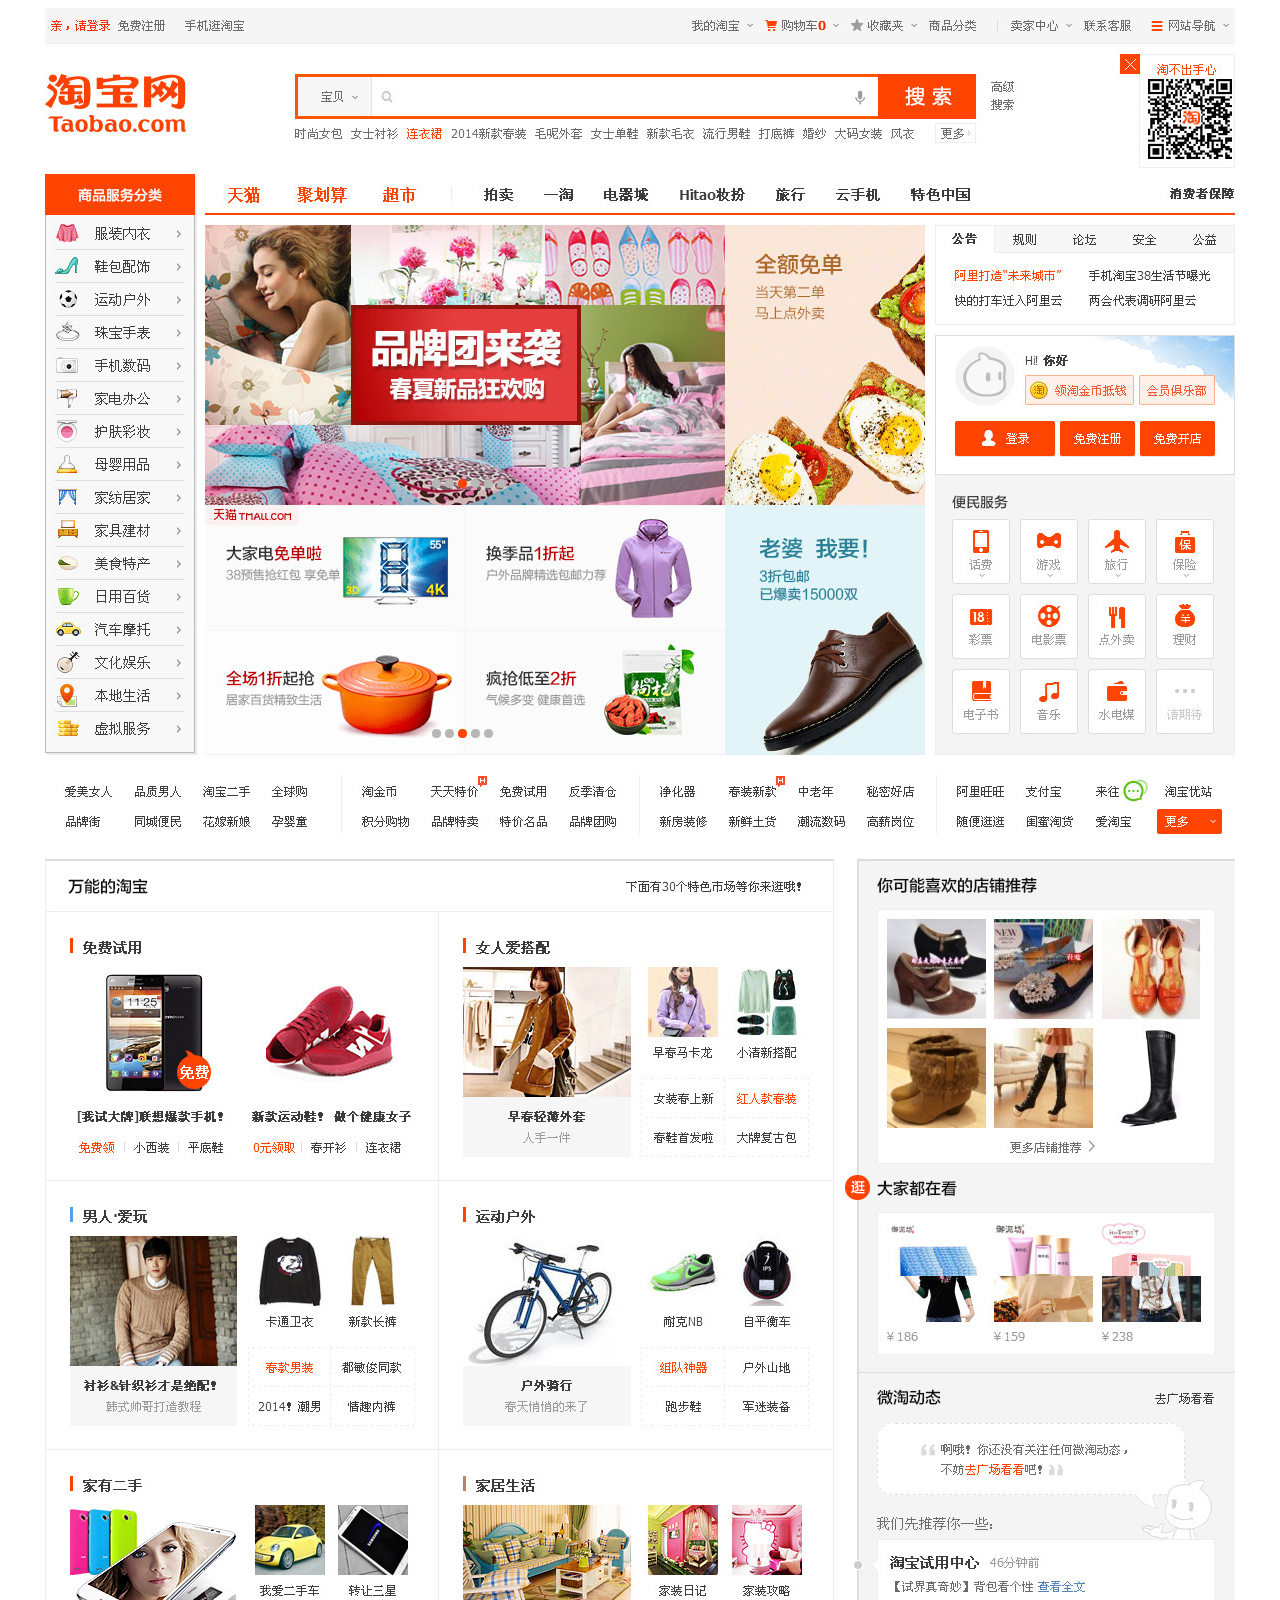
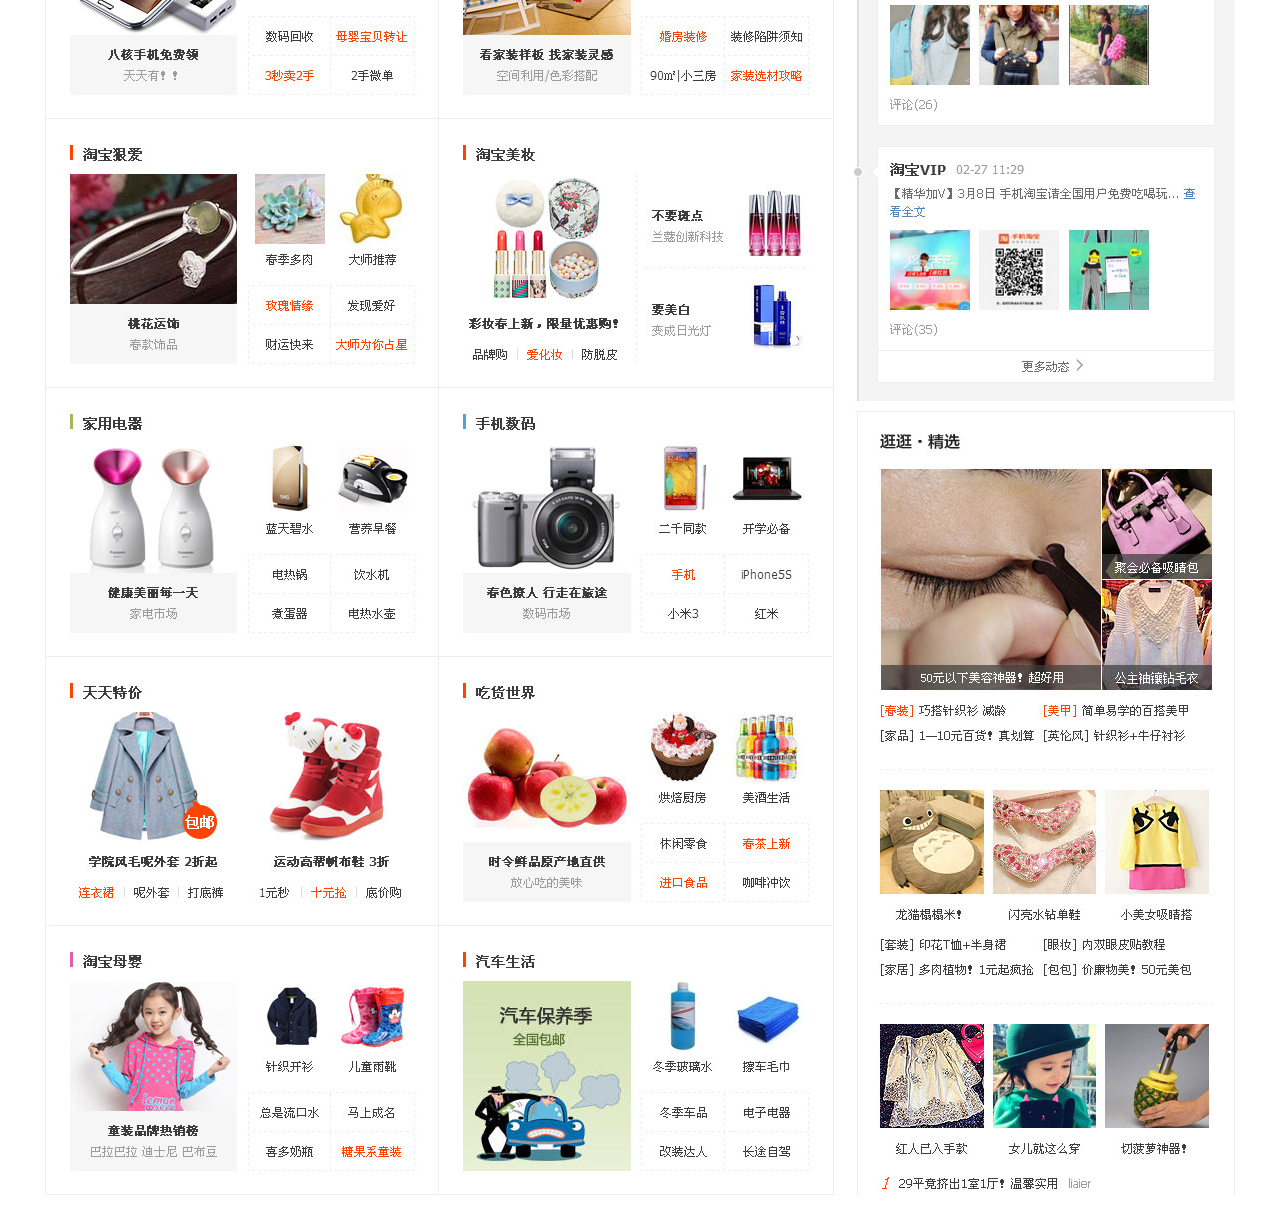
<file: back/demo.html>
<!DOCTYPE html>
<html lang="en">
<head>
	<meta charset="UTF-8">
	<title>Javascript 回到顶部效果</title>
    <link rel="stylesheet" type="text/css" href="style.css" />
    <script type="text/javascript" src="script.js"></script>
</head>
<body>	
	<div class="box">
		<img src="main.jpg" />
	</div>
	<a href="javascript:;" id="btn" title="回到顶部"></a>
</body>
</html>
</file>
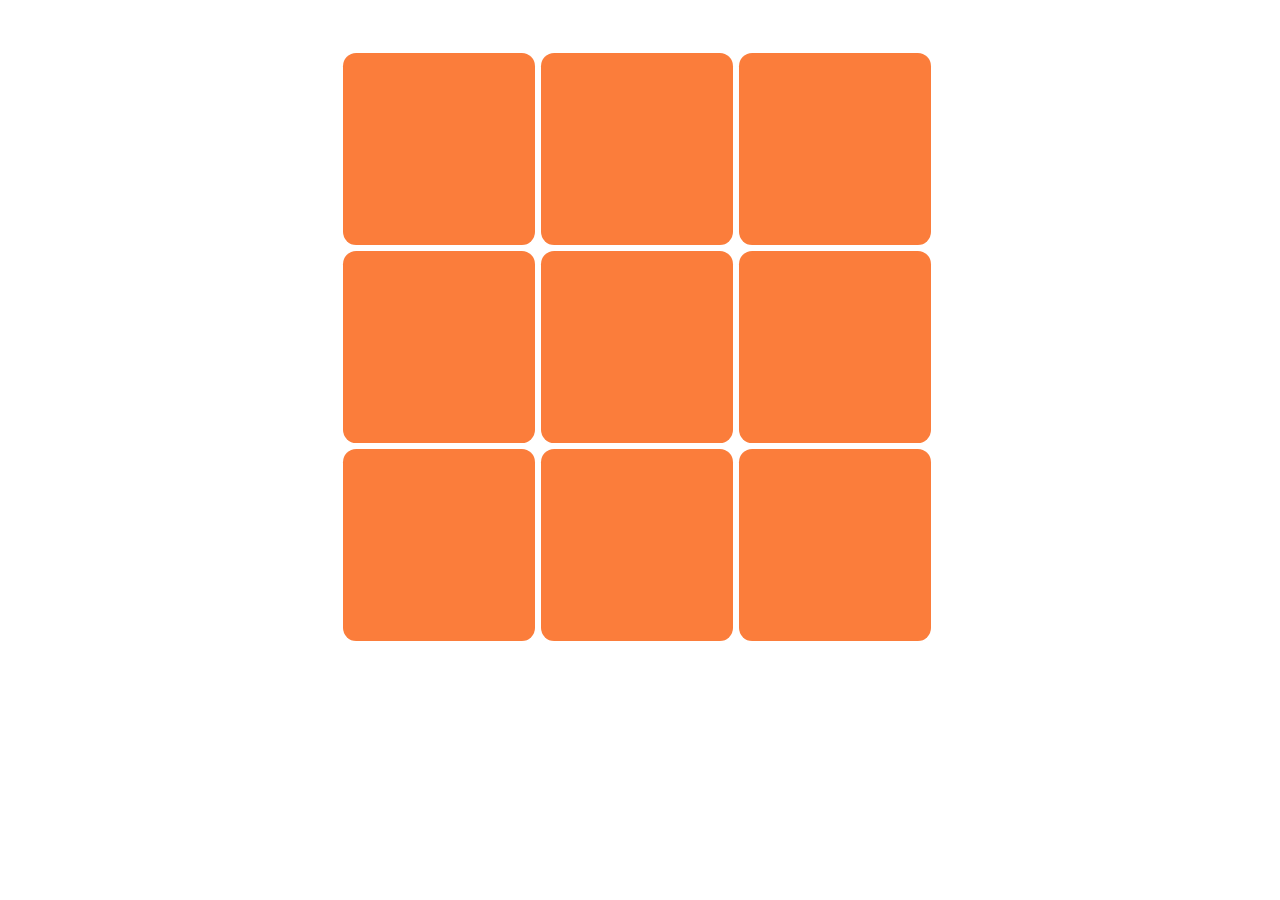
<file: task1/task1.html>
<!DOCTYPE html>
<html lang="en">
<head>
	<meta charset="UTF-8">
	<title>Document</title>
	<meta http-equiv="X-UA-Compatible" content="IE=edge">
	<meta name="apple-mobile-web-app-capable" content="yes" />
	<meta name="format-detection" content="telephone=no" />
	<meta name="viewport" content="width=device-width, initial-scale=1, maximum-scale=1">
	<style type="text/css">
	*{margin: 0;padding: 0;}
	.wrap{
		width: 100%;
		max-width: 600px; 
		margin: 3.125rem auto;
		overflow: hidden;
	}
    .wrap div{
    	float: left;
    	width:32%;
    	padding: 16% 0%; 
    	margin: 0.5%;
    	background-color: #FB7D3B;
    	border-radius:0.825rem;
    }
	</style>
</head>
<body>
	<div class="wrap">
		<div></div>
		<div></div>
		<div></div>
		<div></div>
		<div></div>
		<div></div>
		<div></div>
		<div></div>
		<div></div>
	</div>
</body>
</html>
</file>
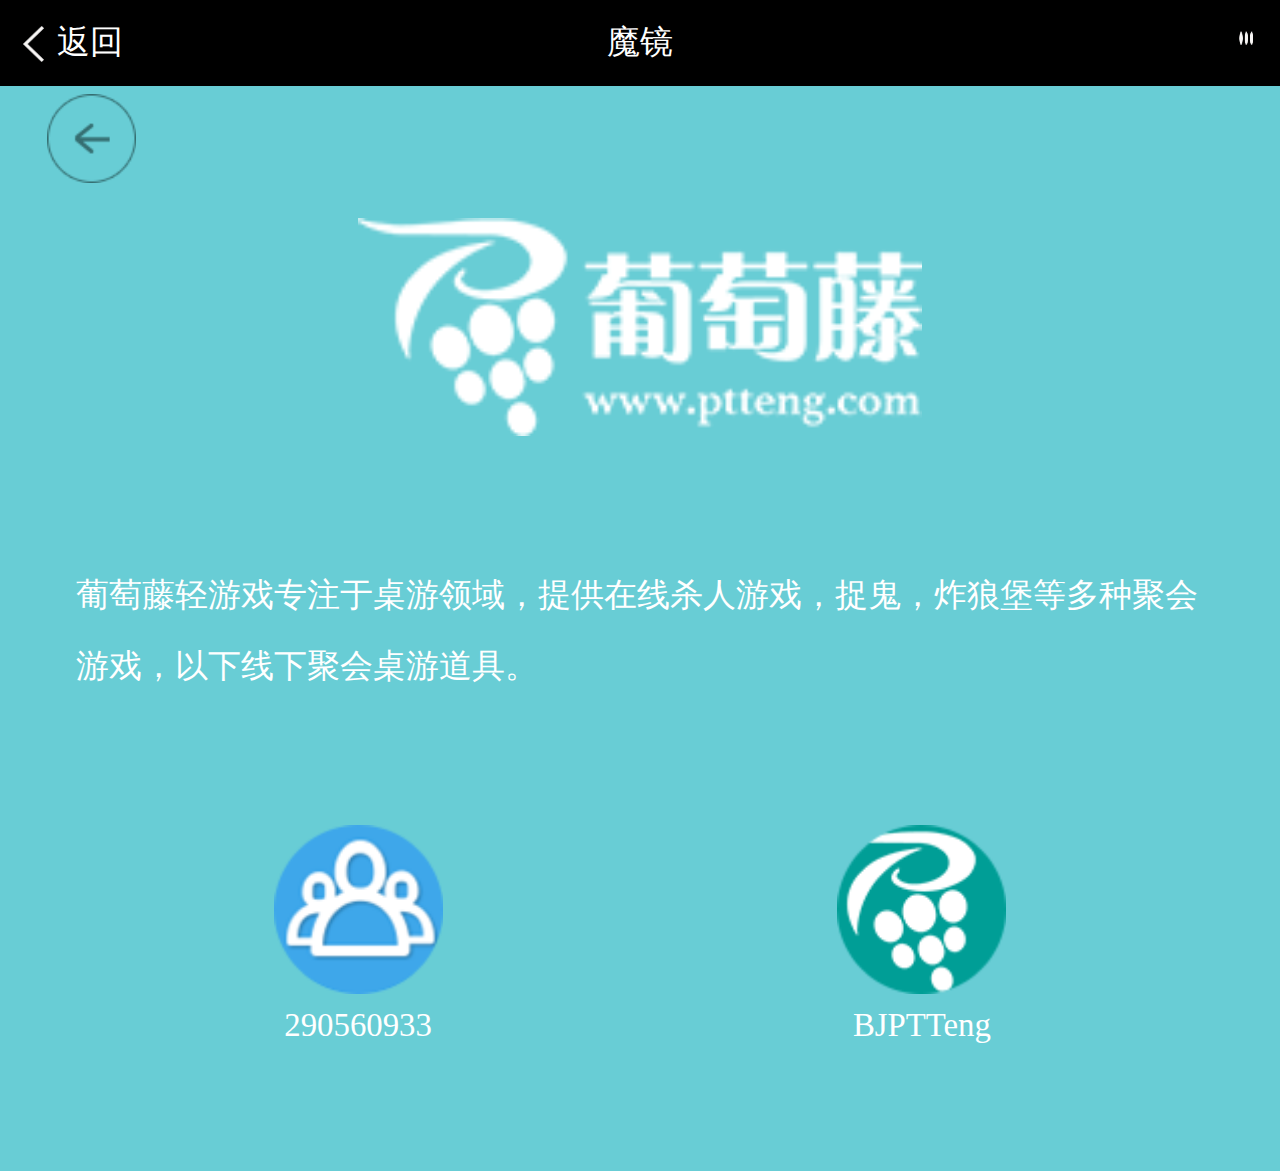
<file: task3/task3.html>
<!DOCTYPE html>
<html lang="en">
<head>
	<meta charset="utf-8" />
	<meta http-equiv="X-UA-Compatible" content="IE=edge,chrome=1" />
	<meta name="renderer" content="webkit">
	<meta http-equiv="X-UA-Compatible" content="IE=Edge,chrome=1">
	<meta http-equiv="Cache-Control" content="no-siteapp" />
	<meta name="apple-mobile-web-app-capable" content="yes" />
	<meta name="format-detection" content="telephone=no" />
	<script src="js/mobile-util.js" type="text/javascript" charset="utf-8"></script>
	<link rel="stylesheet" href="css/reset.css" />
	<style type="text/css">
	body{font-family: "微软雅黑";}
	*{box-sizing: border-box;-webkit-box-sizing: border-box;}
	a{-webkit-tap-highlight-color:transparent;}
	a:active,a:visited,a:hover{color: #333333;}
	.top-bar{position: fixed;top: 0;left: 0;background-color: black;width: 100%;height: 1.825rem;color: white;font-size: 0.7rem;line-height: 1.825rem;z-index: 3;}
	.top-bar .back{position:absolute;left: 0; padding-left: 1.225rem;background: url(img/Arrow.png) no-repeat 0.5rem 0.55rem/0.45rem 0.77rem;color: white;line-height: 1.825rem;z-index: 2;}
	.top-bar h1{text-align: center;}
	.top-bar .more{width: 5%;height: 1.825rem; position:absolute;top: 0;right: 0; padding-right: 1rem;background: url(img/more.png) no-repeat 0.5rem 0.55rem/0.45rem 0.77rem;}
	.main{background-color: #68cdd5;width: 100%;overflow: hidden;font-size:0.7rem;color: white; padding-bottom: 2.65rem;}
	.imgbox{width: 7%;position: absolute;left:1rem;top:2rem;}
	.imgbox img{width: 100%;}
	.logobox{width: 100%;padding: 4.65rem 1.625rem;margin: 0 auto;}
	.main_logo{width: 50%;margin: 0 auto;}
	.main_logo img{width: 100%;}
	.content{line-height:1.5rem;margin: 2.65rem auto;}
	.user1,.user2{width: 50%;float: left;color: white;font-size: 0.7rem;line-height: 0.9rem;text-align: center;}
	.user1 img,.user2 img{width: 30%;}
	</style>
</head>
<body>

	<div class="top-bar">
		<a href="#" class="back">返回</a>
		<h1>魔镜</h1>
		<a href="#" class="more"></a>
	</div>

	<div class="main">
		<div class="imgbox">
			<img src="img/记录页.png">
		</div>
		<div class="logobox">
			<div class="main_logo">
				<img src="img/logo.png">
			</div>
			<div class="content">
				<p>葡萄藤轻游戏专注于桌游领域，提供在线杀人游戏，捉鬼，炸狼堡等多种聚会游戏，以下线下聚会桌游道具。</p>
			</div>
			<div class="user1">
			    <img src="img/椭圆2.png">
			    <p>290560933</p>
			</div>
			<div class="user2">
			    <img src="img/椭圆1.png">
			    <p>BJPTTeng</p>
			</div>
		</div>
	</div>

</body>
</html>
</file>
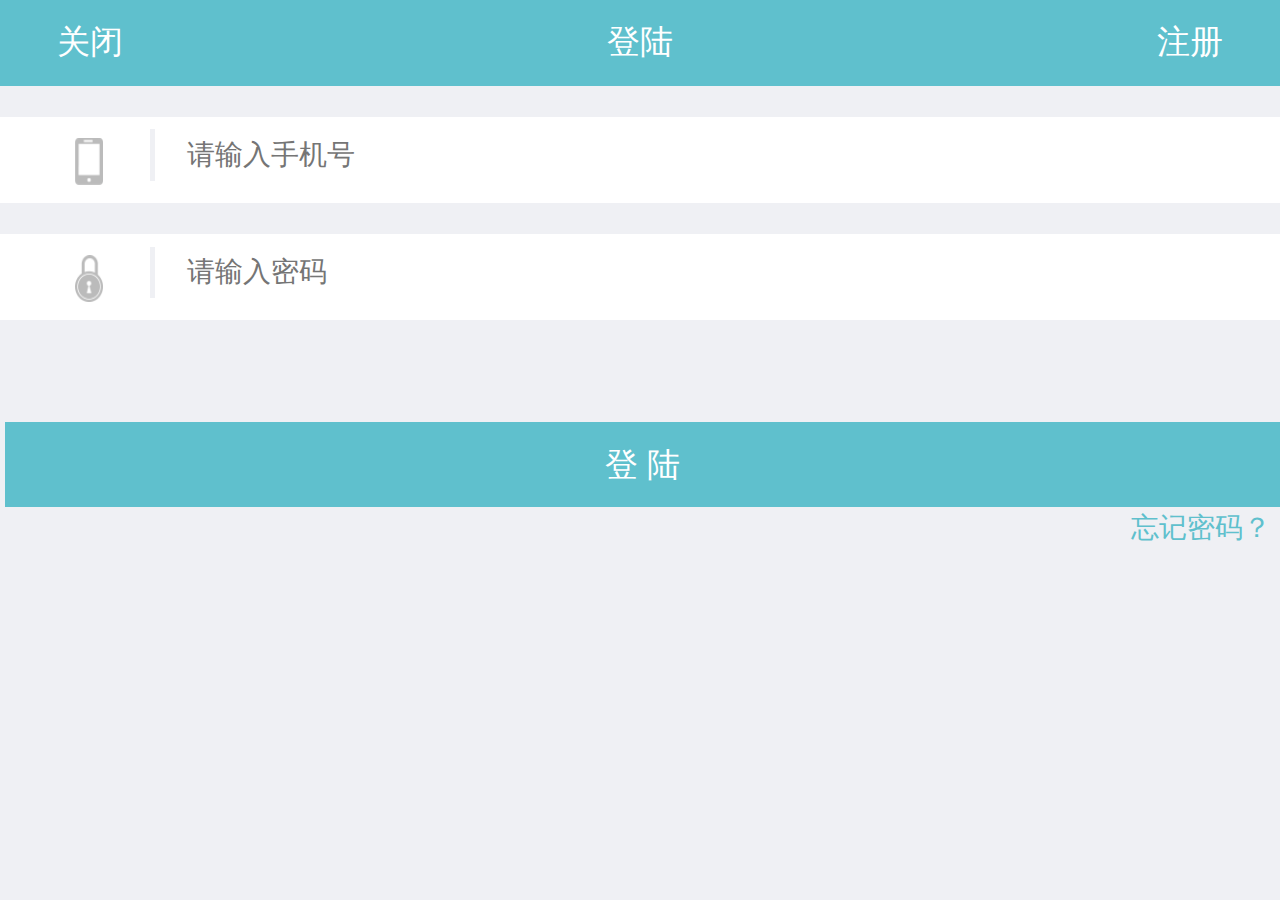
<file: task4/task4.html>
<!DOCTYPE html>
<html lang="en">
<head>
	<meta charset="utf-8" />
	<meta http-equiv="X-UA-Compatible" content="IE=edge,chrome=1" />
	<meta name="renderer" content="webkit">
	<meta http-equiv="X-UA-Compatible" content="IE=Edge,chrome=1">
	<meta http-equiv="Cache-Control" content="no-siteapp" />
	<meta name="apple-mobile-web-app-capable" content="yes" />
	<meta name="format-detection" content="telephone=no" />
	<script src="../task3/js/mobile-util.js" type="text/javascript" charset="utf-8"></script>
	<link rel="stylesheet" href="../task3/css/reset.css" />
	<link rel="stylesheet" href="css/task4.css" />
	<link href="../图标.ico" rel="shortcut icon" />
</head>
<body>

	<div class="top-bar">
		<a href="#" class="close fl">关闭</a>
		<a href="#" class="register fr">注册</a>
		<h1>登陆</h1>
	</div>
    <form class="form1">
    	<div class="telephone">
			<input type="tel" class="input" name="tele" required="required" placeholder="请输入手机号">
		</div>

		<div class="password">
			<input type="password" class="input" name="pass" required="required" placeholder="请输入密码">
		</div>

		<input type="submit" value="登 陆" class="login">

		<div class="more"><a href="#">忘记密码？</a></div>
    </form>
	
	
</body>
</html>
</file>
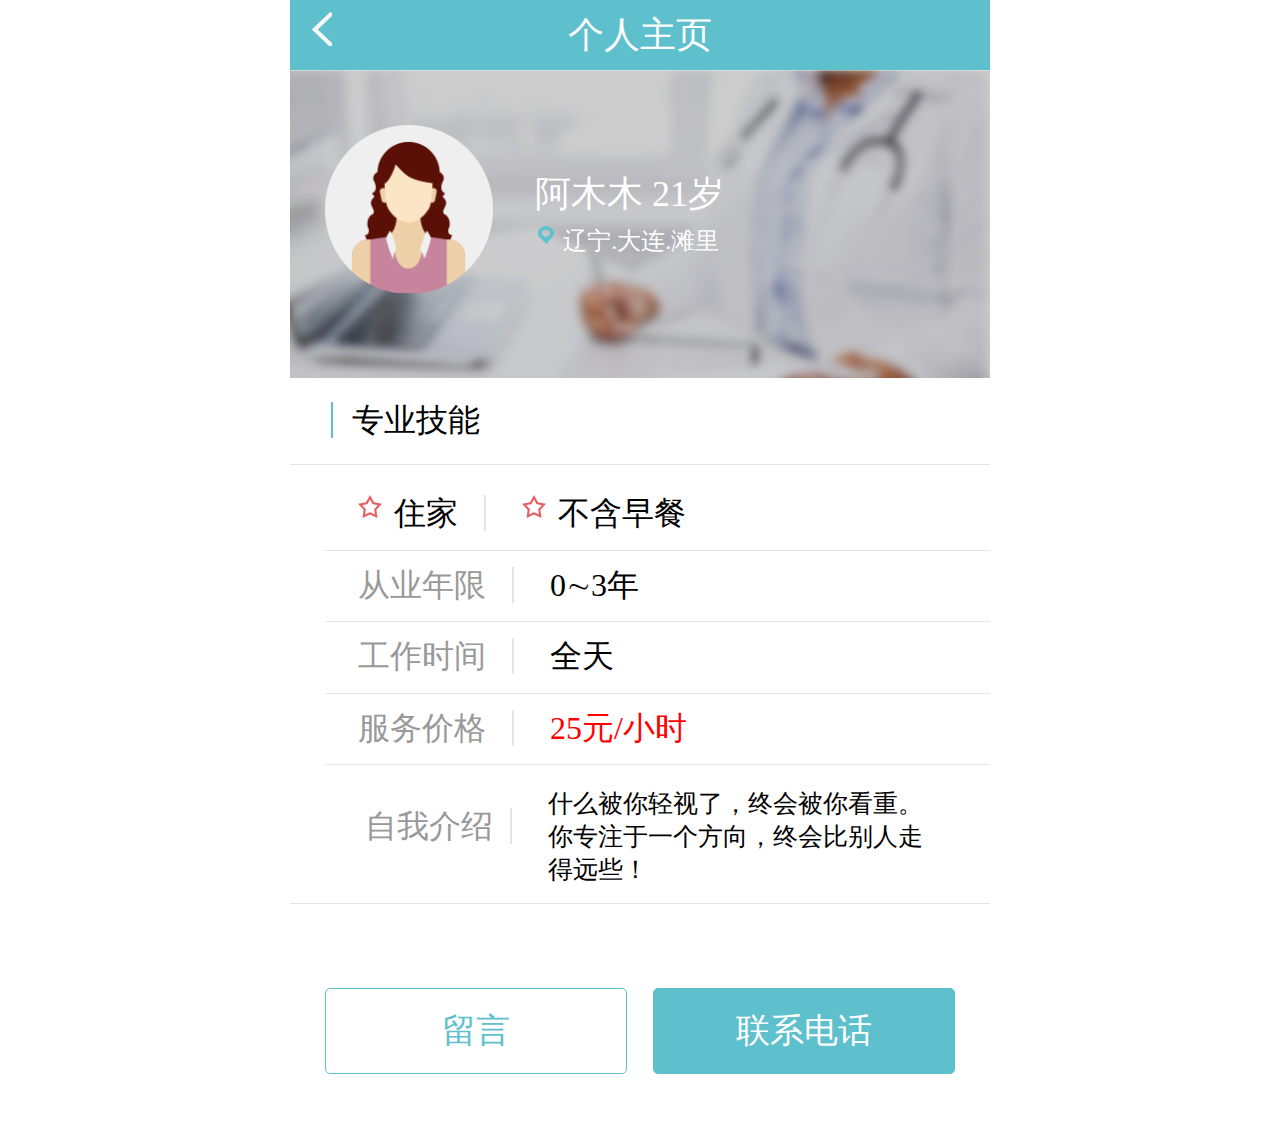
<file: task5/task5-1.html>
<!DOCTYPE html>
<html lang="en">
<head>
	<meta charset="UTF-8">
	<title>Document</title>
	<meta http-equiv="Content-Type" content="text/html; charset=UTF-8"/>
    <meta http-equiv="X-UA-Compatible" content="IE=edge"/>
    <meta name="viewport" content="width=device-width,initial-scale=1"/>
    <meta name="renderer" content="webkit"/>
    <link rel="stylesheet" href="css/reset.css" />
    <link rel="stylesheet" href="css/task5-1.css" />
	
</head>
<body>
	<div class="wrap">
		
	    <div class="top-bar">
		    <a href="http://amumustyle.github.io/Coatard/task5/task5-2.html"><img src="img/back.png"></a>
		    <p>个人主页</p> 
		</div>

			<div class="user">
			    <div class="user-img"><img src="img/头像.png"></div>
			    <div class="user-name">
			    	<span>阿木木</span> <span>21岁</span>
				    <p>辽宁.大连.滩里</p>
			    </div>		
			</div>

			<div class="introduce">
			    <div class="header-in">
			    	<span class="strip"></span><span>专业技能</span>
			    </div>
			    <ul>
			    	<li>
				    	<span class="star">住家</span>
				    	<span class="strip1"></span>
				    	<span class="star">不含早餐</span>
			    	</li>
			    	<li>
			    		<span class="detail">从业年限</span>
				    	<span class="strip1"></span>
				    	<span>0&sim;3年</span>
			    	</li>
			    	<li>
			    		<span class="detail">工作时间</span>
				    	<span class="strip1"></span>
				    	<span>全天</span>
			    	</li>
			    	<li>
			    		<span class="detail">服务价格</span>
				    	<span class="strip1"></span>
				    	<span class="detail1">25元/小时</span>
			    	</li>
			    	<li>
			    		<span class="detail">自我介绍</span>
				    	<span class="strip1"></span>
				    	<span class="detail2">什么被你轻视了，终会被你看重。你专注于一个方向，终会比别人走得远些！</span>
			    	</li>
			    </ul>
				
				<div class="foot">
	            	<button type="submit" class="button1 fl">留言</button>
				    <button type="submit" class="button2 fr">联系电话</button>
                </div>
			</div>
        		    
	</div>
</body>
</html>
</file>
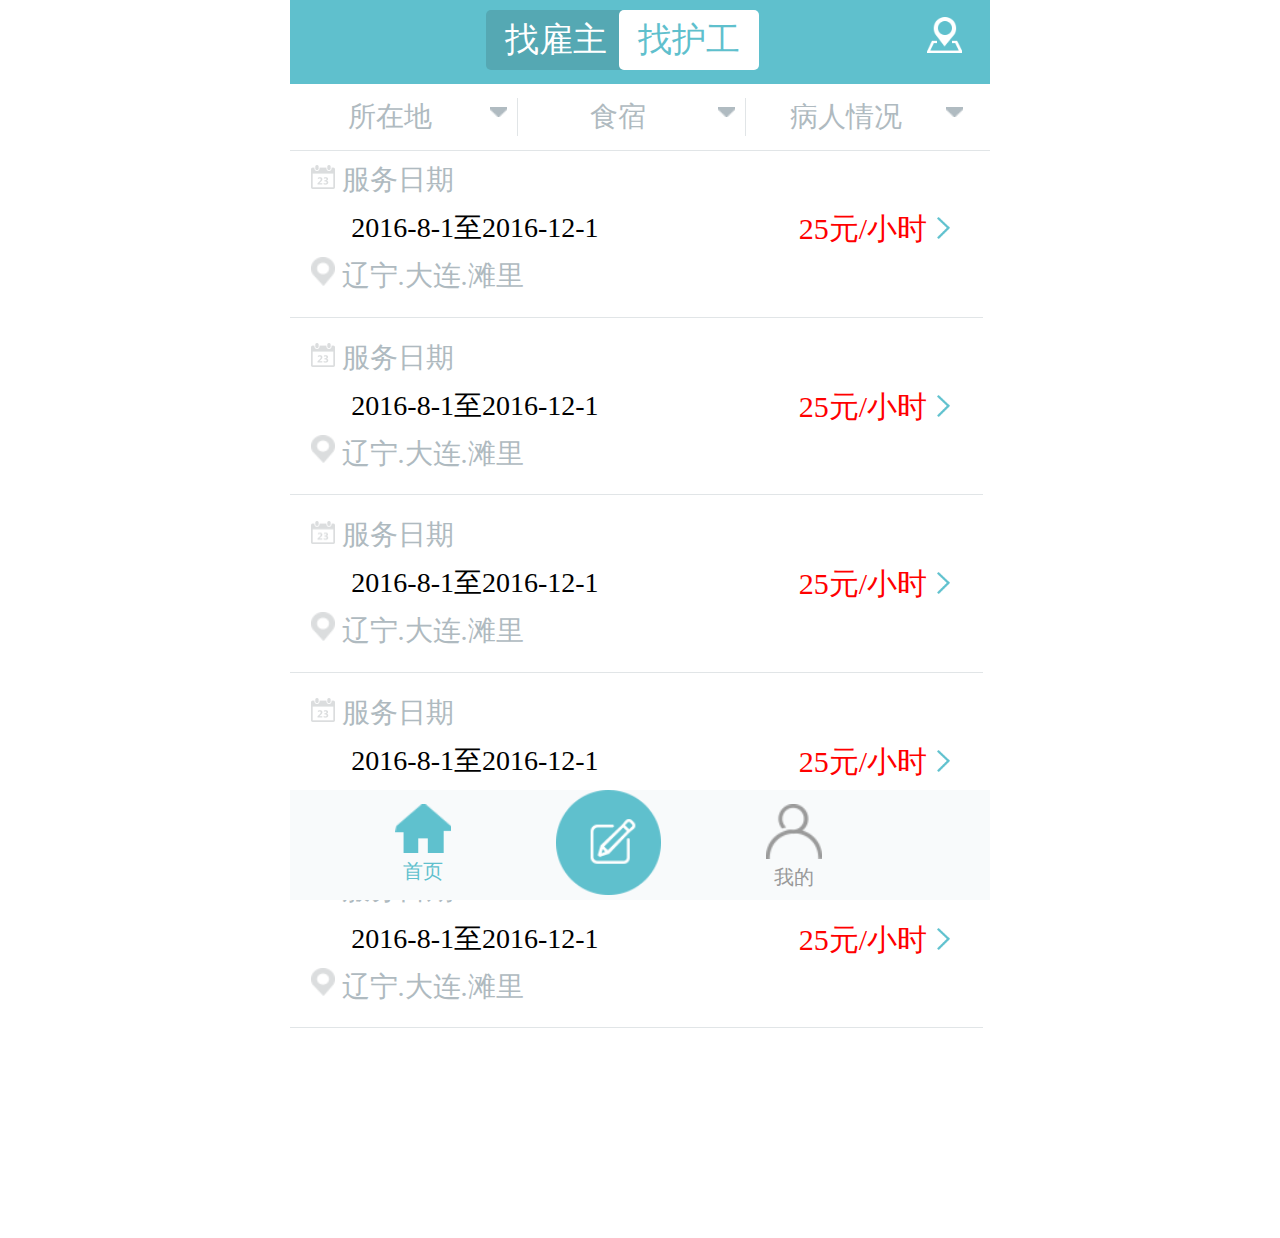
<file: task5/task5-2.html>
<!DOCTYPE html>
<html lang="en">
<head>
	<meta charset="UTF-8">
	<title>Document</title>
    <meta http-equiv="X-UA-Compatible" content="IE=edge"/>
    <meta name="viewport" content="width=device-width,initial-scale=1"/>
    <meta name="renderer" content="webkit"/>
    <link rel="stylesheet" href="css/reset.css" />
    <link rel="stylesheet" href="css/task5-2.css" />
	
</head>
<body>
	<div class="wrap">
		
	    <div class="top-bar">
	        <button type="submit" class="button1">找雇主</button>
	        <button type="submit" class="button2 active">找护工</button> 
		    <a href="task5-2.html"><img src="img/place2.png"></a>
		</div>

		<div class="nav">
		    <div class="nav-bar fl"><span>所在地</span><img src="img/tran2.png" class="fr"></div>
		    <div class="nav-bar fl"><span>食宿</span><img src="img/tran2.png" class="fr"></div>
		    <div class="nav-bar fl"><span>病人情况</span><img src="img/tran2.png" class="fr"></div>	
		</div>

		<div class="showall">
			<div class="show">
			    <img src="img/date.png" alt="date"> <span>服务日期</span> 
			    <p>2016-8-1至2016-12-1 <a href="#" class="money fr">25元/小时<img src="img/rightj.png" alt="next"></a></p>
			    <img src="img/place21.png" alt="place">
			    <span>辽宁.大连.滩里</span>
			</div>
			<div class="show">
			    <img src="img/date.png" alt="date"> <span>服务日期</span> 
			    <p>2016-8-1至2016-12-1 <a href="#" class="money fr">25元/小时<img src="img/rightj.png" alt="next"></a></p>
			    <img src="img/place21.png" alt="place">
			    <span>辽宁.大连.滩里</span>
			</div>
			<div class="show">
			    <img src="img/date.png" alt="date"> <span>服务日期</span> 
			    <p>2016-8-1至2016-12-1 <a href="#" class="money fr">25元/小时<img src="img/rightj.png" alt="next"></a></p>
			    <img src="img/place21.png" alt="place">
			    <span>辽宁.大连.滩里</span>
			</div>
			<div class="show">
			    <img src="img/date.png" alt="date"> <span>服务日期</span> 
			    <p>2016-8-1至2016-12-1 <a href="#" class="money fr">25元/小时<img src="img/rightj.png" alt="next"></a></p>
			    <img src="img/place21.png" alt="place">
			    <span>辽宁.大连.滩里</span>
			</div>
			<div class="show">
			    <img src="img/date.png" alt="date"> <span>服务日期</span> 
			    <p>2016-8-1至2016-12-1 <a href="#" class="money fr">25元/小时<img src="img/rightj.png" alt="next"></a></p>
			    <img src="img/place21.png" alt="place">
			    <span>辽宁.大连.滩里</span>
			</div>
		</div>  

		<div class="home">
		    <a href="#" class="index1 fl"><img src="img/home.png">首页</a>
		    <a href="#" class="index2 fl"><img src="img/edi.png"></a>
		    <a href="http://amumustyle.github.io/Coatard/task5/task5-1.html" class="index3 fl"><img src="img/user.png">我的</a>
		</div>  		    
	</div>
</body>
</html>
</file>
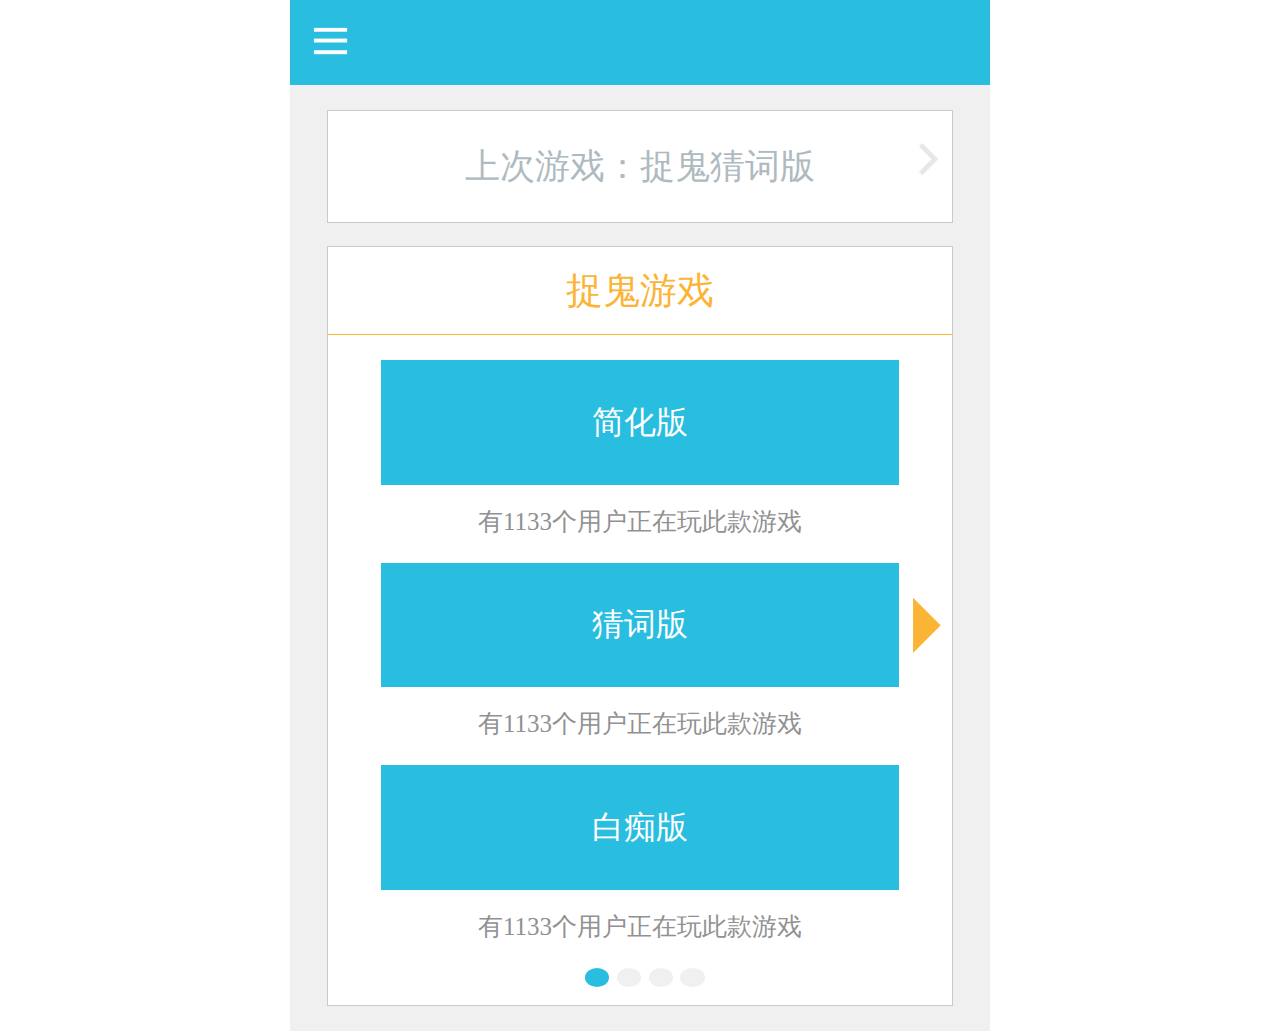
<file: task6/task6-1.html>
<!DOCTYPE html>
<html lang="en">
<head>
	<meta charset="UTF-8">
	<title>Document</title>
    <meta http-equiv="X-UA-Compatible" content="IE=edge"/>
    <meta name="viewport" content="width=device-width,initial-scale=1"/>
    <meta name="renderer" content="webkit"/>
    <link rel="stylesheet" href="css/reset.css" />
    <link rel="stylesheet" href="css/task6-1.css" />
	
</head>
<body>
	<div class="wrap">
		
	    <div class="top-bar">
		    <a href=""><img src="img/menus.png"></a>
		</div>

        <div class="main">
			<div class="nav">
			    <span>上次游戏：捉鬼猜词版</span>
			    <a href="http://amumustyle.github.io/Coatard/task6/task6-2.html"><img src="img/right.png"></a>
			</div>

			<div class="show">
				<div class="title"><span>捉鬼游戏</span></div>
				<div class="type"><a href="http://amumustyle.github.io/Coatard/task6/task6-2.html">简化版</a><p>有1133个用户正在玩此款游戏</p></div>
				<div class="type"><a href=" ">猜词版</a><p>有1133个用户正在玩此款游戏</p></div>
				<div class="type"><a href=" ">白痴版</a><p>有1133个用户正在玩此款游戏</p></div>
				<a href="http://amumustyle.github.io/Coatard/task6/task6-2.html" class="next"></a>
				<div class="pages">
				    <div></div>
				    <div></div>
				    <div></div>
				    <div></div>
			    </div>
			</div>  

        </div>

	</div>
</body>
</html>
</file>
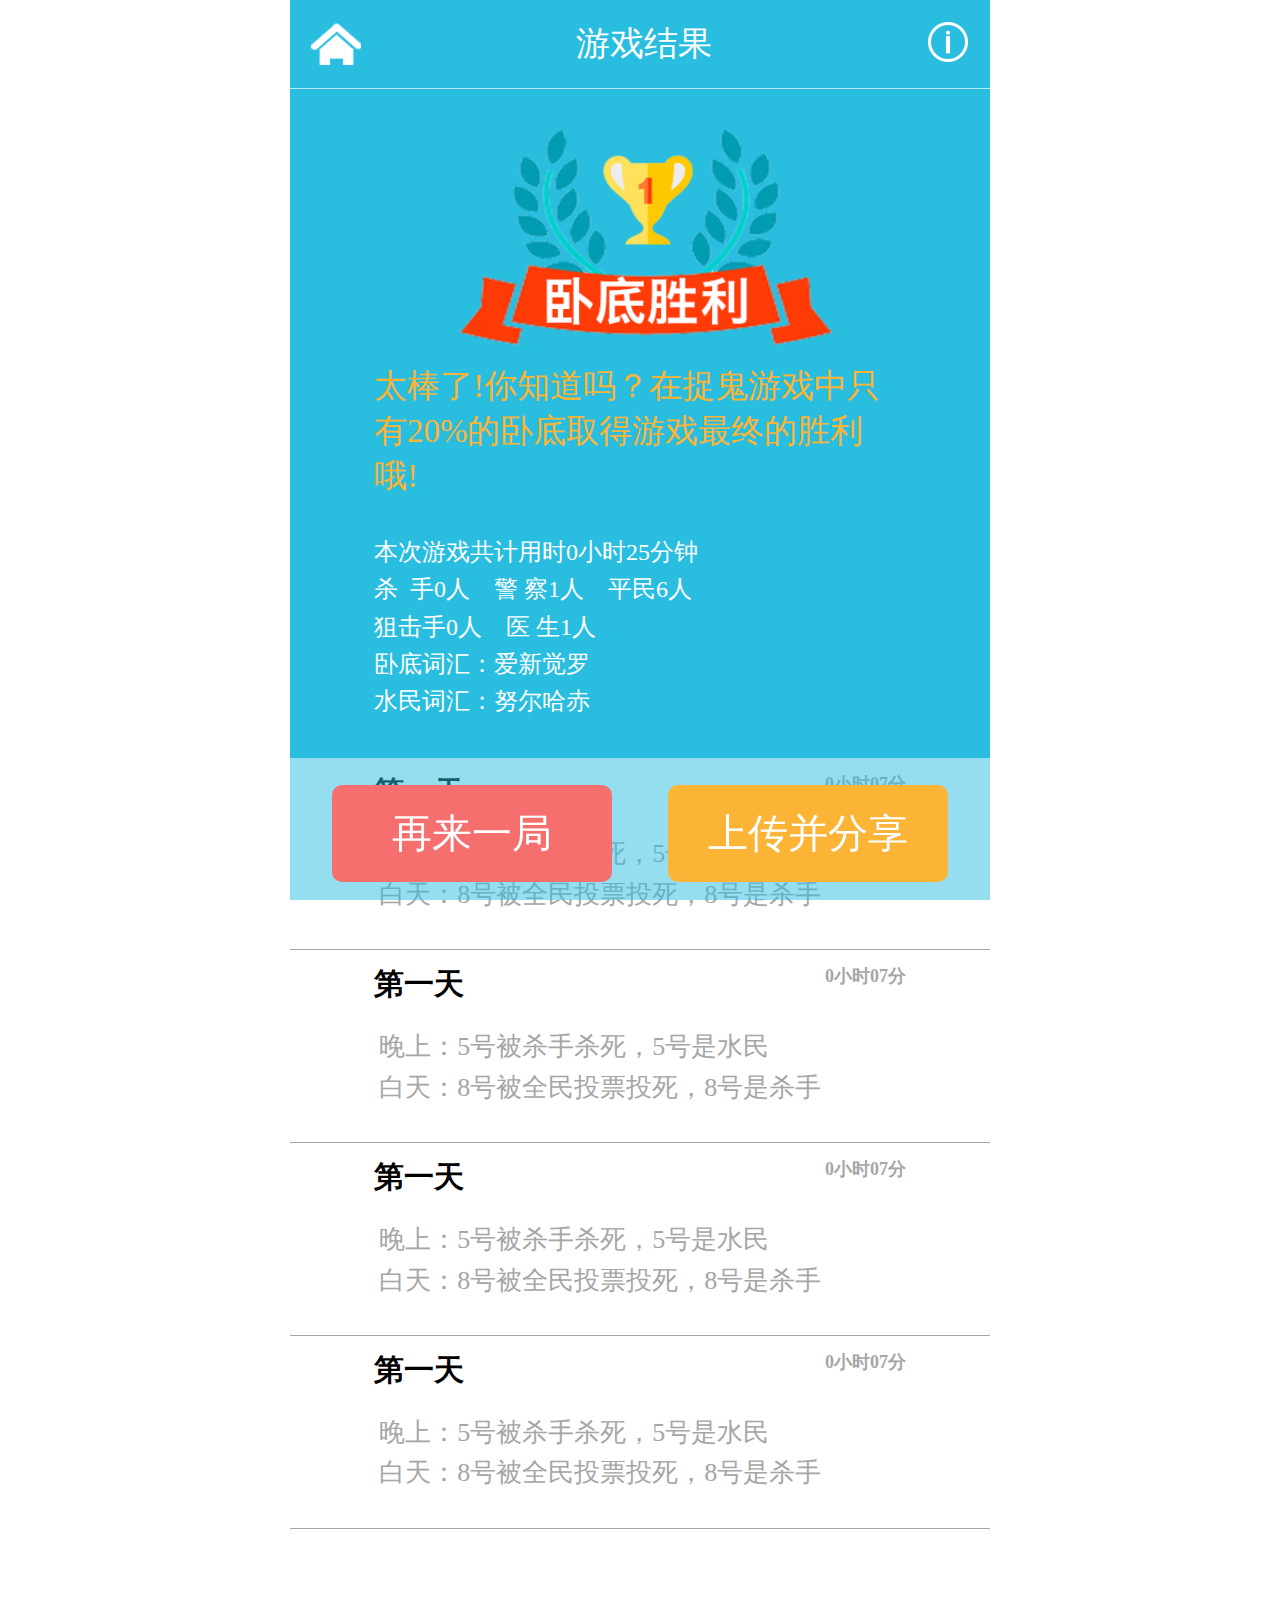
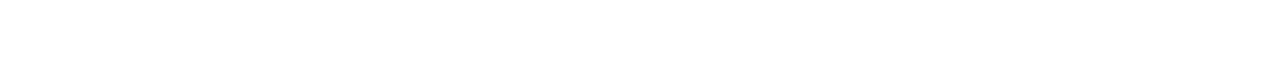
<file: task6/task6-3.html>
<!DOCTYPE html>
<html lang="en">
<head>
	<meta charset="UTF-8">
	<title>mumu</title>
    <meta http-equiv="X-UA-Compatible" content="IE=edge"/>
    <meta name="viewport" content="width=device-width,initial-scale=1"/>
    <meta name="renderer" content="webkit"/>
    <link rel="stylesheet" href="css/reset.css" />
    <link rel="stylesheet" href="css/task6-3.css" />
	
</head>
<body>
	<div class="wrap">
		
	    <div class="top-bar">
		    <a href="http://amumustyle.github.io/Coatard/task6/task6-1.html" class="fl"><img src="img/home.png"></a>
		    <a href="#" class="fr"><img src="img/help.png"></a>
		    <p>游戏结果</p>
		</div>
        
        <div class="main">
            <img src="img/center.png">
            <span class="hint">太棒了!你知道吗？在捉鬼游戏中只有20%的卧底取得游戏最终的胜利哦!</span>
            <p>本次游戏共计用时0小时25分钟</p>
            <p>杀&nbsp;&nbsp;手0人 &nbsp;&nbsp; 警 察1人 &nbsp;&nbsp; 平民6人</p>
            <p>狙击手0人 &nbsp;&nbsp; 医 生1人</p>
            <p>卧底词汇：爱新觉罗</p>
            <p>水民词汇：努尔哈赤</p>    
        </div>

        <div class="show">
            <div id="result">  
                <h4 class="date">第一天<span class="time fr">0小时07分</span></h4>
                <p>晚上：5号被杀手杀死，5号是水民</p>
                <p>白天：8号被全民投票投死，8号是杀手</p>        
            </div>
            <div id="result">  
                <h4 class="date">第一天<span class="time fr">0小时07分</span></h4>
                <p>晚上：5号被杀手杀死，5号是水民</p>
                <p>白天：8号被全民投票投死，8号是杀手</p>        
            </div>
            <div id="result">  
                <h4 class="date">第一天<span class="time fr">0小时07分</span></h4>
                <p>晚上：5号被杀手杀死，5号是水民</p>
                <p>白天：8号被全民投票投死，8号是杀手</p>        
            </div>
            <div id="result">  
                <h4 class="date">第一天<span class="time fr">0小时07分</span></h4>
                <p>晚上：5号被杀手杀死，5号是水民</p>
                <p>白天：8号被全民投票投死，8号是杀手</p>        
            </div>
        </div>
        
        <div class="pages"></div>

        <div class="submit">
            <a href="http://amumustyle.github.io/Coatard/task6/task6-2.html"><button class="button1">再来一局</button></a>
            <a href="http://amumustyle.github.io/Coatard/task6/task6-2.html"><button class="button2">上传并分享</button></a>
        </div>

	</div>
</body>
</html>
</file>
<file: back/style.css>
.box{width: 1190px;margin:0 auto;}/*margin:0 auto;实现一个div居中*/
#btn{
	width: 40px;
	height: 40px;
	position: fixed;
	left: 50%;
	margin-left: 610px;
	bottom: 30px;
	display: none;
	background:url(http://img.mukewang.com/535e0dc100010e9c00400080.jpg) 
	no-repeat left top;
}
#btn:hover {
    background:url(http://img.mukewang.com/535e0dc100010e9c00400080.jpg) 
    no-repeat 0 -40px;
    }
</file>
<file: task4/css/task4.css>
body{font-family: "微软雅黑";background-color: #eff0f4;}
	*{box-sizing: border-box;-webkit-box-sizing: border-box;}
	a{-webkit-tap-highlight-color:transparent;}
	a:active,a:visited,a:hover{color: #333333;}
	input{width: 100%;border:none;border-left: 0.115rem solid #eff0f4;}
	.top-bar{position: fixed;top: 0;left: 0;background-color: #5fc0cd;width: 100%;height: 1.825rem;color: white;font-size: 0.7rem;z-index: 5;}
	.close,.register,.top-bar,.telephone,.password,.login{line-height: 1.825rem;}
	.top-bar .close{ padding-left: 1.225rem;color: white;}
	.top-bar .register{ padding-right: 1.225rem;color: white;}
	.top-bar h1{text-align: center;}
	.input{margin-left: 3.2rem;height: 1.1rem;line-height: 1.1rem;text-indent: 0.68rem;font-size: 0.6rem;}
	.telephone{width: 100%;height: 1.825rem;position: absolute;top: 2.5rem;background:#ffffff url(../img/iphone.png) no-repeat 1.6rem 0.45rem/0.6rem 1rem;z-index: 4;}
	.password{width: 100%;height: 1.825rem;position: absolute;top: 5rem;background:#ffffff url(../img/locked.png) no-repeat 1.6rem 0.45rem/0.6rem 1rem;z-index: 4;}
	.login{width: 100%;color: white;font-size: 0.7rem;height: 1.825rem;position: absolute;top: 9rem;background:#5fc0cd;text-align: center;}
	.more{position: absolute;top: 11rem;right: 0.2rem;}
	.more a{font-size: 0.6rem;color:#5fc0cd;}
</file>
<file: task5/css/task5-1.css>
html{
		font-size:10px;
		font-family: "楷体";
	}
	img{width: 100%;}
	.wrap{
		position: relative;
		width: 100%;
		max-width: 700px;
    	min-width: 320px;
    	color: white;
    	margin: 0 auto;
    }
    .top-bar{	
    	width: 100%;
    	padding: 1.5% 0; 
    	background-color: #5fc0cd;
    	font-size: 3.6rem;
    }
    .top-bar a{
    	position: absolute;
    	left: 3%;
    }
    .top-bar p{text-align: center;}
    .user{
    	width: 100%;
    	padding: 22% 0;
    	background-image: url(../img/bg.png);
    	background-size: cover;
    	font-size: 3.6rem;
    }
    .user-img{
    	position: absolute;
    	width: 24%;
    	top: 33%;
    	left: 5%;
    	border-radius: 50%;
    }
    .user-name{
    	position: absolute;
    	top: 45%;
    	left: 35%;
    	
    }
    .user-name p{
    	font-size: 2.4rem;
    	padding: 3% 0 0 15%;
    	background: url(../img/place.png) no-repeat 0.3rem 0.7rem/1.6rem 1.8rem;
    }
    .introduce{
    	position: absolute;
    	width: 100%;
    	font-size: 3.2rem;
    	color: black;
    } 
    .header-in{padding: 3%;}
    .strip{
    	border-left: 0.2rem solid #5fc0cd;
    	margin:3%;
    }
    ul{
    	position: relative;
    	padding: 2% 0 2% 5%;
	    border-top:1px solid #e1e5e7;
	    border-bottom:1px solid #e1e5e7; 
    }
    li{border-bottom:1px solid #e1e5e7;padding: 2% 5%;}
    li:nth-last-of-type(1){border: none;padding: 6%;}
    .star{
    	background: url(../img/star.png) no-repeat;
    	padding: 0 3% 0 6%;
    }
    .strip1{
    	border-left: 0.2rem solid #e1e5e7;
    	padding: 0 3%;
    }
    .detail{color: #999999;padding-right: 3%;}
    .detail1{color: red;}
    .detail2{
    	position: absolute;
    	bottom: 4%;
    	font-size:2.5rem;width: 55%; }
    .foot{
    	width: 90%;
    	padding: 12% 5% 7% 5%;
    	overflow: hidden;
    	margin: 0 auto;
    }
    .button1,.button2{border: 0.1rem solid #5fc0cd;border-radius: 0.5rem;font-size: 3.4rem;width: 48%;padding: 3%;}
    .button1{background-color: white;color: #5fc0cd;}
    .button2{background-color: #5fc0cd;color: white;}

    @media screen and (max-width:500px){
	    html{font-size:5px;}
	    img{width: 53%;}
	    .user-img{width: 50%;top:28%;}
	    .user-name{top: 38%;}
	    .user-name p{background-size: 14px 14px;background-position: 1px 3px;}
	    .star{background-size: 14px 14px;}
    }
</file>
<file: task5/css/task5-2.css>
html{
        font-size:10px;
        font-family: "楷体";
    }
    img{width: 100%;}
    .wrap{
        position: relative;
        width: 100%;
        max-width: 700px;
        min-width: 320px;
        color: white;
        margin: 0 auto;
    }
    .top-bar{   
        position: absolute;
        width: 100%;
        padding: 6% 0; 
        background-color: #5fc0cd;
    }
    .button1,.button2{
        position: absolute;
        top: 12%;
        width: 20%;
        border-radius: 0.5rem;
        border: none;
        background-color: #55a8b3;
        padding: 1%;
        font-size: 3.4rem;
        color: white;
        z-index: 3;
    }
    .button1{left: 28%;}
    .button2{left: 47%;}
    .active{background-color: white;color: #5fc0cd;}
    .button1:hover,.button2:hover{z-index: 5;background-color: white;color: #5fc0cd;}
    .top-bar a{
        width: 5%;
        position: absolute;
        top:20%;
        right: 4%;
    }
    .nav{
        position: absolute;
        padding: 14% 0 2% 0;
        width: 100%;
        color: #afbac0;
        font-size: 2.8rem;
        border-bottom: 0.1rem solid #e1e5e7;
    }
    .nav-bar{
        width: 31%;
        text-align: center;
        border-right: 0.1rem solid #e1e5e7;
        padding-right: 1rem;
    }
    .nav-bar:nth-last-of-type(1){ border-right: none;}
    .nav-bar img{width: 8%;padding-top: 4%;}
    .showall{
        width: 100%;
        position: absolute;
        padding-top:20%; 
        padding-bottom: 30%;
        color: #afbac0;
        font-size: 2.8rem;
    }
    .show{
        width: 96%;
        padding: 3% 0 3% 3%;
        border-bottom: 0.1rem solid #e1e5e7;
    }
    .show img{width: 3.5%;}
    .show p{width: 90%; color: black;padding:1.5% 0 1.5% 6%;}
    .money{font-size: 3rem;color: red;}
    .money img{width: 8%;padding-left: 1rem;}
    .home{
        width: 100%;
        position: fixed;
        bottom: 0;
        background:#f8fafb;
        font-size: 2rem;
        max-width: 700px;
        min-width:320px;
    }
    .index1,.index3{
        display: inline-block;
        width: 8%;
        margin: 2% 15% 0 15%;
        text-align: center;
        color: #5fc0cd;
    }
    .index2{width: 15%;display: inline-block;}
    .index3{color: #999999;}
    @media screen and (max-width:600px){
        html{font-size:7px;}
        img{width: 83%;}    
        .nav-bar{width: 30%;}
    }
    @media screen and (max-width:450px) {
        html{ font-size:5px;}
        img{width: 83%;}    
        .nav-bar{width: 29%;}
 }
</file>
<file: task6/css/task6-1.css>
html{
        font-size:10px;
        font-family: "楷体";
    }
    img{width: 6%;}
    .wrap{
        position: relative;
        width: 100%;
        max-width: 700px;
        min-width: 320px;
        color: #919191;
        margin: 0 auto;
    }
    .top-bar{  
        width: 94%;
        padding: 3%; 
        background-color: #29bde0;
    }
    .main{
        font-size: 3.5rem;
        padding: 3.5% 4% 3.5% 4%;
        background-color: #f0f0f0;
    }
    .nav{
        width: 90%;
        padding: 5% 2% 5% 5%;
        text-align: center;
        color: #afbac0;
        border: 0.1rem solid #c9c9c9;
        background-color: white;
        margin: 0 auto;
        margin-bottom: 3.5%;
    }
    .nav img{width: 3.5%;float: right;}
    .show{
        width: 97%;
        border: 0.1rem solid #c9c9c9;
        background-color: white;
        margin: 0 auto;
        overflow: hidden;
    }
    .title{
        padding: 3%;
        font-size: 3.7rem;
        color: #fbb435;
        text-align: center;
        border-bottom: 0.1rem solid #fbb435;
    }
    .type{
        margin: 4%;
        font-size: 2.5rem;
        text-align: center;
    }
    .type a{
        width: 76%;
        display: block;
        padding: 7%;
        font-size: 3.2rem;
        color: white;
        background-color: #29bde0;
        margin: 0 auto;
    }
    .type p{padding-top: 3.5%;}
    .next{
        padding: 5% 0 3% 4%;
        position: absolute;
        top: 58%;
        right: 7%;
        background: url(../img/bright.png) no-repeat;
    }
    .pages{
        margin: 0 0 10% 40%;
    }
    .pages div{
        width: 1.5%;
        padding: 2.5%;
        margin-left: 2%;
        background-color: #f0f0f0;
        border-radius: 50%;
        float: left;
    }
    .pages div:nth-of-type(1){background-color: #29bde0;}
    
    @media screen and (max-width:600px){
        html{font-size:7px;}
        .next{background-size: 20px 35px;}
    
    }
    @media screen and (max-width:450px) {
        html{ font-size:5px;}
        .next{background-size: 15px 25px;}
       
 }
</file>
<file: task6/css/task6-3.css>
html{
        font-size:10px;
        font-family: "楷体";
    }
    img{width: 100%;}
    .wrap{
        position: relative;
        width: 100%;
        max-width: 700px;
        min-width: 320px;
        background-color: #29bde0;
        margin: 0 auto;
    }
    .top-bar{  
        width: 94%;
        padding: 3%; 
        font-size: 3.4rem;
        color: white;
        text-align: center;
        border-bottom: 0.1rem solid #b9e9f5;
    }
    .main{
        width: 76%;
        font-size: 3.3rem;
        color: black;
        padding: 4% 12% 5% 12%;
    }
    .main img{width: 70%;margin: 2% 16% 2%;}
    .hint{display: block; color: #fbb435;font-family: "黑体";padding-bottom: 7%;}
    .main p{
        color: white;
        font-size: 2.4rem;
        padding-bottom: 1%;
    }
    .show{margin-bottom: 20%;}
    #result{
        width: 76%;
        border-bottom: 0.1rem solid #a6a6a6;
        padding: 2% 12% 5%;
        font-size: 2.6rem;
        color: #a6a6a6;
        background-color: white;
    }
    .date{font-size: 3rem;color: black;margin-bottom: 4%;}
    .time{font-size: 1.8rem;color: #a6a6a6;}
    #result p{padding:0.5% 1%;}
    .pages,.submit{
        position: fixed;
        width: 100%;
        max-width: 700px;
        min-width: 320px;
    }
    .pages{       
        bottom: 0;        
        filter:alpha(opacity:50);/*IE下兼容*/   
        opacity: 0.5;/*火狐谷歌下兼容*/
        background-color: #29bde0;
        padding-top: 13%;
    }
    .submit{bottom: 2%;z-index: 10;}
    .button1,.button2{
        width: 40%; 
        padding: 3%;
        font-size: 4rem;
        border-radius: 1rem;
        background-color: #fbb435;
        color: white;border: none;
        margin-left: 6%;
    }
    .button1{background-color: #f66f6f;margin-right: 1.5%;}
    @media screen and (max-width:600px){
        html{font-size:7px;}
        img{width: 65%;}
    }
    @media screen and (max-width:450px) {
        img{width: 50%;}
        html{ font-size:5px;}   
 }
</file>
